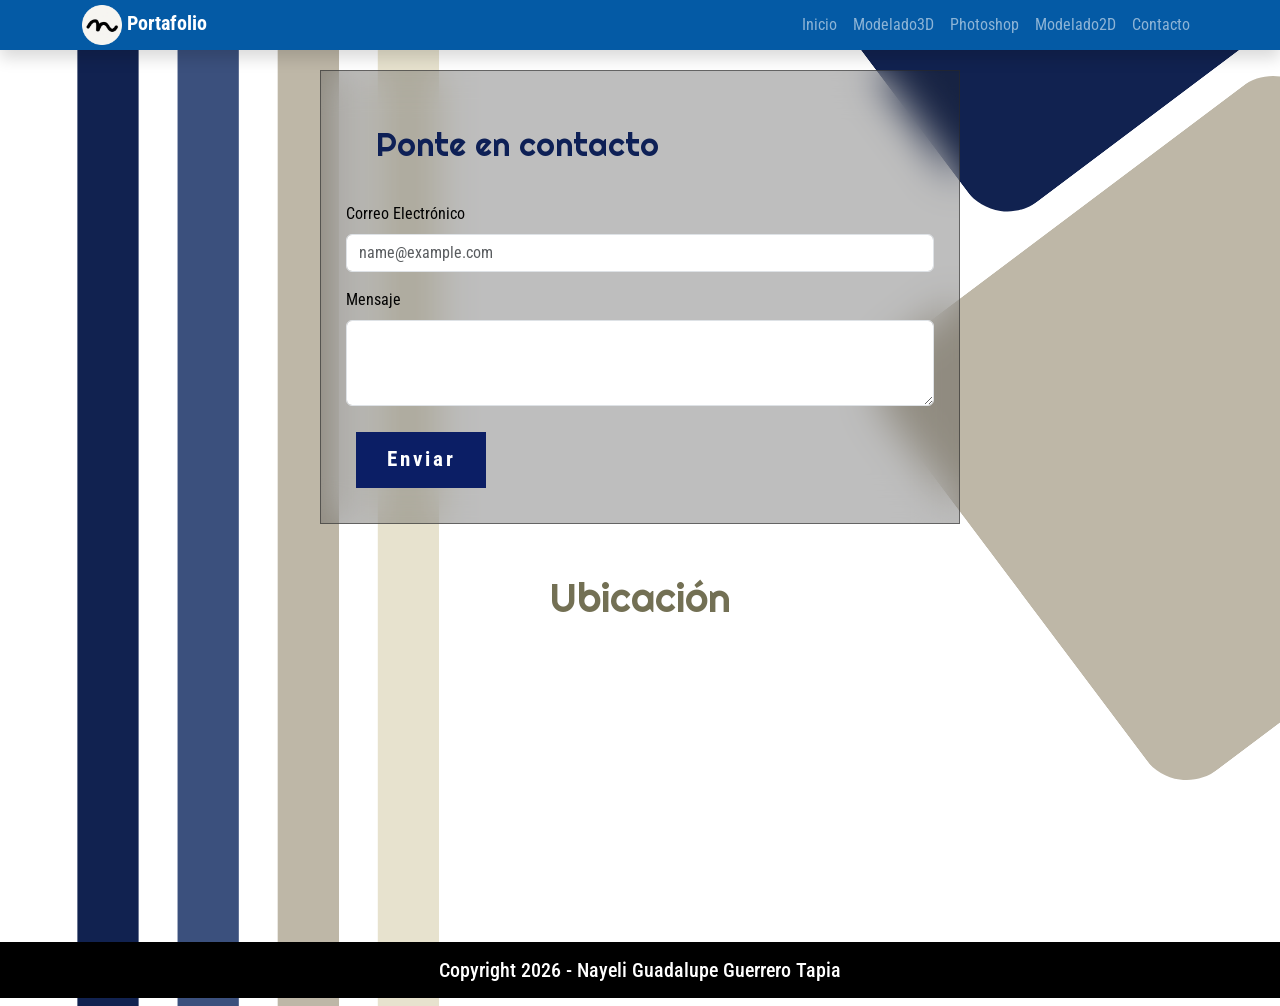
<file: contacto.html>
<!DOCTYPE html>
<html lang="es">
<head>
    <meta charset="UTF-8">
    <meta name="viewport" content="width=device-width, initial-scale=1.0">
    
    <meta name="propietario" content="Nayeli Guadalupe Guerrero Tapia">
    <meta name="descripcion" content="Portafolio personal de Nayeli Guerrero, estudiante de Entornos Virtuales y Negocios Digitales. Especialista en modelado 3D, 2D, diseño digital y desarrollo web con HTML, CSS y Bootstrap.">
    <meta name="keywords" content="portafolio, Entornos Virtuales, Negocios Digitales, Modelado 3D, Modelado 2D, Photoshop, Desarrollo Web, Bootstrap">

    <link rel="stylesheet" href="css/bootstrap.min.css">
    <link rel="stylesheet" href="css/estilos.css">
    <link rel="icon" href="iconos/favicon.ico" type="image/x-icon">
    
    <title>Contacto</title>
    
</head>
<body>
    <header class="navbar navbar-expand-lg navbar-dark py-0 fixed-top shadow">
        <nav class="container">
            <a class="navbar-brand fw-bold" href="#">
                <img src="image/Logo.png" alt="Logo" class="d-inline-block align-text-middle logotipo"> Portafolio
            </a>
            <button class="navbar-toggler" type="button" data-bs-toggle="collapse" data-bs-target="#navbarNavAltMarkup" aria-controls="navbarNavAltMarkup" aria-expanded="false" aria-label="Toggle navigation">
                <span class="navbar-toggler-icon"></span>
            </button>
            <div class="collapse navbar-collapse" id="navbarNavAltMarkup">
                <div class="navbar-nav ms-auto">
                    <a class="nav-link" href="index.html">Inicio</a>
                    <a class="nav-link" href="modelado-3d.html">Modelado3D</a>
                    <a class="nav-link" href="photoshop.html">Photoshop</a>
                    <a class="nav-link" href="modelado-2d.html">Modelado2D</a>
                    <a class="nav-link" href="#contacto">Contacto</a>
                </div>
            </div>
        </nav>
    </header>


    <section class="contenedor" id="menu_contact">
        <article id="glass">
            <h2 class="titulo" style="color: #0e2056;">Ponte en contacto</h2>
            <form action="">
                <div class="mb-3">
                    <label for="exampleFormControlInput1" class="form-label">Correo Electrónico</label>
                    <input type="email" class="form-control" id="exampleFormControlInput1" placeholder="name@example.com">
                </div>
                <div class="mb-3">
                    <label for="exampleFormControlTextarea1" class="form-label">Mensaje</label>
                    <textarea class="form-control" id="exampleFormControlTextarea1" rows="3"></textarea>
                </div>
                <button type="submit" class="boton">Enviar</button>
            </form>
        </article>
        <h1 class="titulo2" style="color: #737054;">Ubicación</h1>
        <iframe id="mapa" src="https://www.google.com/maps/embed?pb=!1m18!1m12!1m3!1d3721.9648626858198!2d-101.65726292620005!3d21.113966984849444!2m3!1f0!2f0!3f0!3m2!1i1024!2i768!4f13.1!3m3!1m2!1s0x842bbe571ff11b0d%3A0x6d9c73bfdbbd1fc8!2sPoliforum%20Le%C3%B3n!5e0!3m2!1ses-419!2smx!4v1792981226591!5m2!1ses-419!2smx" style="border:0;" allowfullscreen="" loading="lazy" referrerpolicy="strict-origin-when-cross-origin"></iframe>
        
    </section>
    



    <footer class="container-fluid bg-black text-white text-center">
        <p class="py-3 h5"> Copyright 2026 - Nayeli Guadalupe Guerrero Tapia</p>
    </footer>

    <script src="js/bootstrap.bundle.min.js "></script>

</body>
</html>
</file>
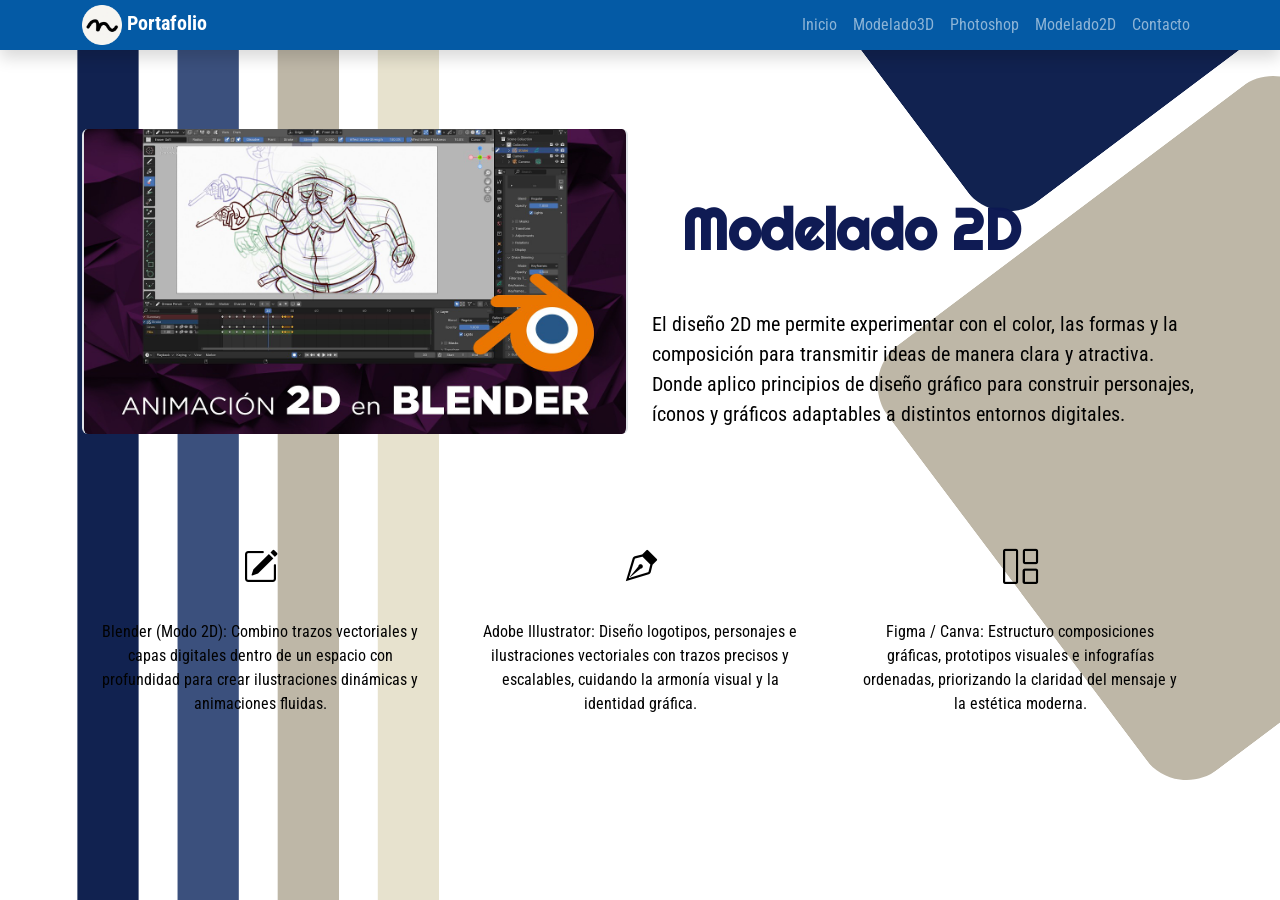
<file: modelado-2d.html>
<!DOCTYPE html>
<html lang="es">
<head>
    <meta charset="UTF-8">
    <meta name="viewport" content="width=device-width, initial-scale=1.0">

    <link rel="stylesheet" href="css/bootstrap.min.css">
    <link rel="stylesheet" href="css/estilos.css">
    <link rel="icon" href="iconos/favicon.ico" type="image/x-icon">

    <title>Modelado 2D</title>
</head>

<body>
    <header class="navbar navbar-expand-lg navbar-dark py-0 fixed-top shadow">
        <nav class="container">
            <a class="navbar-brand fw-bold" href="#">
                <img src="image/Logo.png" alt="Logo" class="d-inline-block align-text-middle logotipo"> Portafolio
            </a>
            <button class="navbar-toggler" type="button" data-bs-toggle="collapse" data-bs-target="#navbarNavAltMarkup" aria-controls="navbarNavAltMarkup" aria-expanded="false" aria-label="Toggle navigation">
                <span class="navbar-toggler-icon"></span>
            </button>
            <div class="collapse navbar-collapse" id="navbarNavAltMarkup">
                <div class="navbar-nav ms-auto">
                    <a class="nav-link" href="index.html">Inicio</a>
                    <a class="nav-link" href="modelado-3d.html">Modelado3D</a>
                    <a class="nav-link" href="photoshop.html">Photoshop</a>
                    <a class="nav-link" href="#modelado-2d">Modelado2D</a>
                    <a class="nav-link" href="contacto.html">Contacto</a>
                </div>
            </div>
        </nav>
    </header>

<!-------------------------------------------------------------------------------------------------------------------->
    
    <section id="modelado3D" class="container py-5">
        <div class="row align-items-center">
            <figure class="col-lg-6 col-md-10 offset-md-1 offset-lg-0 mb-4 mb-lg-0">
                <img src="image/Animacion2D-2.jpg" alt="imagen_Avatar" class="img-fluid border-start border-end border-2 rounded">
            </figure>
            <article class="col-lg-6 col-md-10 offset-md-1 offset-lg-0 text-center text-lg-end pt-lg-5">
                <h2 class="display-4 fw-bold text-lg-start mb-3">Modelado 2D</h2>
                <p id="parrafo" class="collapse d-lg-block text-start mt-3">
                    El diseño 2D me permite experimentar con el color, las formas y la composición para transmitir ideas de manera clara y atractiva. Donde aplico principios de diseño gráfico para construir personajes, íconos y gráficos adaptables a distintos entornos digitales.
                </p>
                <div class="text-center">
                    <a class="btn btn-primary d-lg-none mt-2" data-bs-toggle="collapse" href="#parrafo" role="button" aria-expanded="false" aria-controls="parrafo">
                        Leer más...
                    </a>
                </div>
            </article>
        </div>
    </section>

<!-------------------------------------------------------------------------------------------------------------------->

    <link rel="stylesheet" href="https://cdn.jsdelivr.net/npm/bootstrap-icons@1.11.3/font/bootstrap-icons.min.css">
    <section class="container py-5">
        <div class="row text-center g-4">
        
            <!-- Columna1 -->
            <div class="col-md-4">
                <div class="px-3">
                    <i class="bi bi-pencil-square icono-seccion"></i>
                    <p class="mt-3">
                        Blender (Modo 2D): Combino trazos vectoriales y capas digitales dentro de un espacio con profundidad para crear ilustraciones dinámicas y animaciones fluidas.
                    </p>
                </div>
            </div>

            <!-- Columna2 -->
            <div class="col-md-4">
                <div class="px-3">
                    <i class="bi bi-vector-pen icono-seccion"></i>
                    <p class="mt-3">
                        Adobe Illustrator: Diseño logotipos, personajes e ilustraciones vectoriales con trazos precisos y escalables, cuidando la armonía visual y la identidad gráfica.
                    </p>
                </div>
            </div>

            <!-- Columna3-->
            <div class="col-md-4">
                <div class="px-3">
                    <i class="bi bi-grid-1x2 icono-seccion"></i>
                    <p class="mt-3">
                        Figma / Canva: Estructuro composiciones gráficas, prototipos visuales e infografías ordenadas, priorizando la claridad del mensaje y la estética moderna.
                    </p>
                </div>
            </div>
        </div>
    </section>


    <script src="js/bootstrap.bundle.min.js "></script>
</body>
</html>
</file>
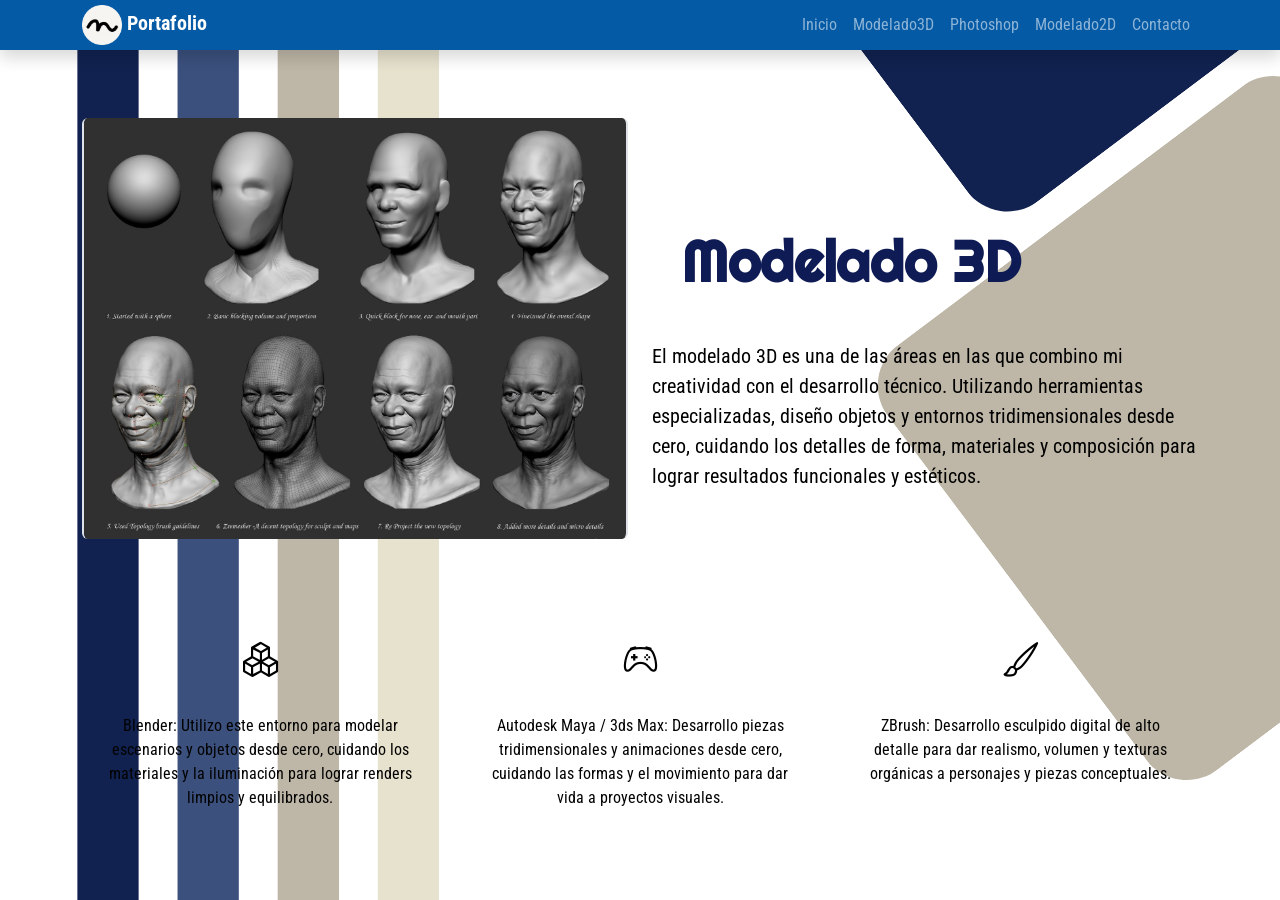
<file: modelado-3d.html>
<!DOCTYPE html>
<html lang="es">
<head>
    <meta charset="UTF-8">
    <meta name="viewport" content="width=device-width, initial-scale=1.0">

    <link rel="stylesheet" href="css/bootstrap.min.css">
    <link rel="stylesheet" href="css/estilos.css">
    <link rel="icon" href="iconos/favicon.ico" type="image/x-icon">

    <title>Modelado 3D</title>
</head>

<body>
    <header class="navbar navbar-expand-lg navbar-dark py-0 fixed-top shadow">
        <nav class="container">
            <a class="navbar-brand fw-bold" href="#">
                <img src="image/Logo.png" alt="Logo" class="d-inline-block align-text-middle logotipo"> Portafolio
            </a>
            <button class="navbar-toggler" type="button" data-bs-toggle="collapse" data-bs-target="#navbarNavAltMarkup" aria-controls="navbarNavAltMarkup" aria-expanded="false" aria-label="Toggle navigation">
                <span class="navbar-toggler-icon"></span>
            </button>
            <div class="collapse navbar-collapse" id="navbarNavAltMarkup">
                <div class="navbar-nav ms-auto">
                    <a class="nav-link" href="index.html">Inicio</a>
                    <a class="nav-link" href="#modelado-3d">Modelado3D</a>
                    <a class="nav-link" href="photoshop.html">Photoshop</a>
                    <a class="nav-link" href="modelado-2d.html">Modelado2D</a>
                    <a class="nav-link" href="contacto.html">Contacto</a>
                </div>
            </div>
        </nav>
    </header>

<!-------------------------------------------------------------------------------------------------------------------->
   
    <section id="modelado3D" class="container py-5">
        <div class="row align-items-center">
            <figure class="col-lg-6 col-md-10 offset-md-1 offset-lg-0 mb-4 mb-lg-0">
                <img src="image/Modelado3D.jpg" alt="imagen_Avatar" class="img-fluid border-start border-end border-2 rounded">
            </figure>
            <article class="col-lg-6 col-md-10 offset-md-1 offset-lg-0 text-center text-lg-end pt-lg-5">
                <h2 class="display-4 fw-bold text-lg-start mb-3">Modelado 3D</h2>
                <p id="parrafo" class="collapse d-lg-block text-start mt-3">
                    El modelado 3D es una de las áreas en las que combino mi creatividad con el desarrollo técnico. Utilizando herramientas especializadas, diseño objetos y entornos tridimensionales desde cero, cuidando los detalles de forma, materiales y composición para lograr resultados funcionales y estéticos.
                </p>
                <div class="text-center">
                    <a class="btn btn-primary d-lg-none mt-2" data-bs-toggle="collapse" href="#parrafo" role="button" aria-expanded="false" aria-controls="parrafo">
                        Leer más...
                    </a>
                </div>
            </article>
        </div>
    </section>

<!-------------------------------------------------------------------------------------------------------------------->

    <link rel="stylesheet" href="https://cdn.jsdelivr.net/npm/bootstrap-icons@1.11.3/font/bootstrap-icons.min.css">
    <section class="container py-5">
        <div class="row text-center g-4">
        
            <!-- Columna1 -->
            <div class="col-md-4">
                <div class="px-3">
                    <i class="bi bi-boxes icono-seccion"></i>
                    <p class="mt-3">
                        Blender: Utilizo este entorno para modelar escenarios y objetos desde cero, cuidando los materiales y la iluminación para lograr renders limpios y equilibrados.
                    </div>
            </div>

            <!-- Columna2 -->
            <div class="col-md-4">
                <div class="px-3">
                    <i class="bi bi-controller icono-seccion"></i>
                    <p class="mt-3">
                        Autodesk Maya / 3ds Max: Desarrollo piezas tridimensionales y animaciones desde cero, cuidando las formas y el movimiento para dar vida a proyectos visuales.
                    </p>
                </div>
            </div>

            <!-- Columna3-->
            <div class="col-md-4">
                <div class="px-3">
                    <i class="bi bi-brush icono-seccion"></i>
                    <p class="mt-3">
                        ZBrush: Desarrollo esculpido digital de alto detalle para dar realismo, volumen y texturas orgánicas a personajes y piezas conceptuales.
                    </p>
                </div>
            </div>
        </div>
    </section>






    <script src="js/bootstrap.bundle.min.js "></script>

</body>
</html>
</file>
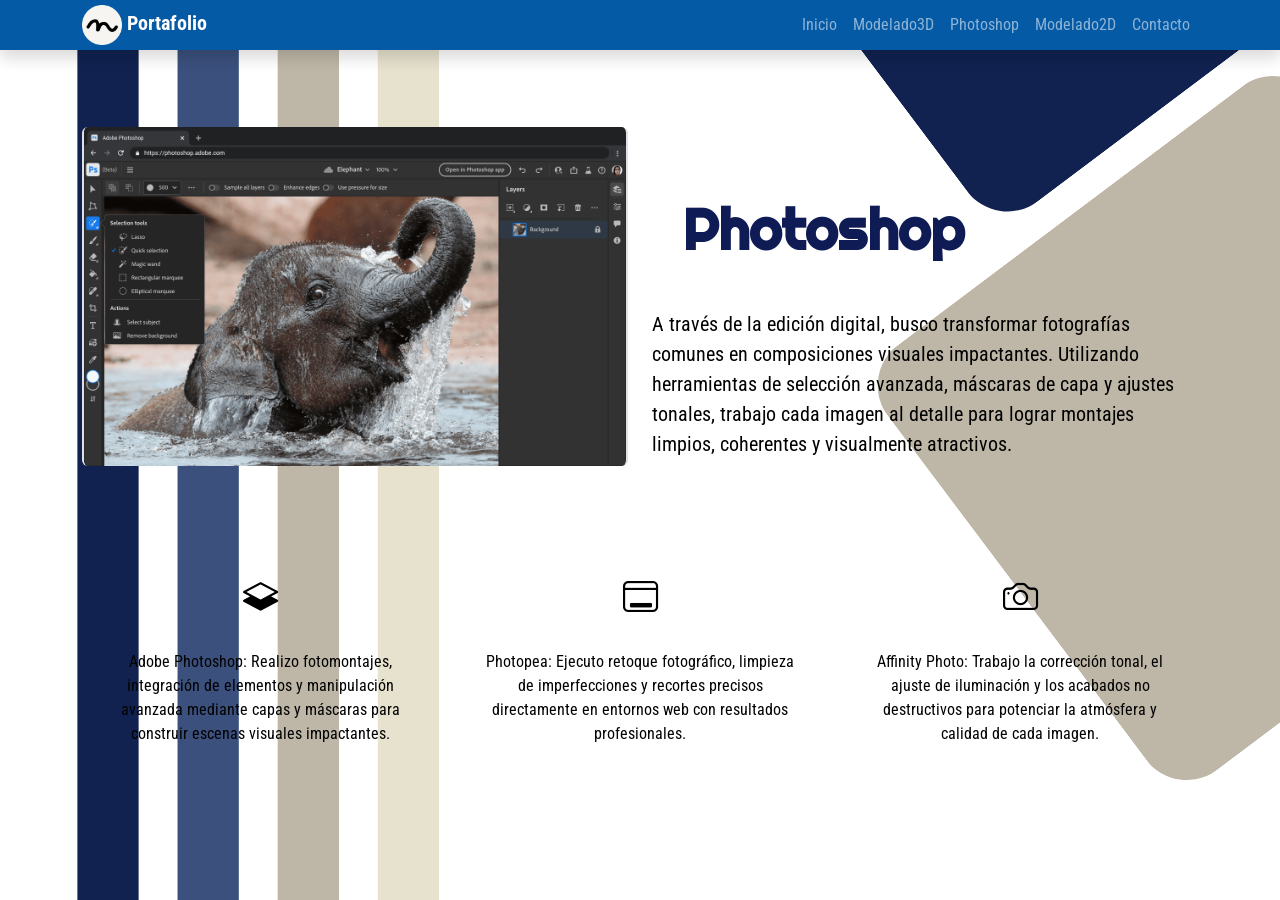
<file: photoshop.html>
<!DOCTYPE html>
<html lang="es">
<head>
    <meta charset="UTF-8">
    <meta name="viewport" content="width=device-width, initial-scale=1.0">

    <link rel="stylesheet" href="css/bootstrap.min.css">
    <link rel="stylesheet" href="css/estilos.css">
    <link rel="icon" href="iconos/favicon.ico" type="image/x-icon">

    <title>Photoshop</title>
</head>

<body>
    <header class="navbar navbar-expand-lg navbar-dark py-0 fixed-top shadow">
        <nav class="container">
            <a class="navbar-brand fw-bold" href="#">
                <img src="image/Logo.png" alt="Logo" class="d-inline-block align-text-middle logotipo"> Portafolio
            </a>
            <button class="navbar-toggler" type="button" data-bs-toggle="collapse" data-bs-target="#navbarNavAltMarkup" aria-controls="navbarNavAltMarkup" aria-expanded="false" aria-label="Toggle navigation">
                <span class="navbar-toggler-icon"></span>
            </button>
            <div class="collapse navbar-collapse" id="navbarNavAltMarkup">
                <div class="navbar-nav ms-auto">
                    <a class="nav-link" href="index.html">Inicio</a>
                    <a class="nav-link" href="modelado-3d.html">Modelado3D</a>
                    <a class="nav-link" href="#Photoshop">Photoshop</a>
                    <a class="nav-link" href="modelado-2d.html">Modelado2D</a>
                    <a class="nav-link" href="contacto.html">Contacto</a>
                </div>
            </div>
        </nav>
    </header>

<!-------------------------------------------------------------------------------------------------------------------->
    
    <section id="modelado3D" class="container py-5">
        <div class="row align-items-center">
            <figure class="col-lg-6 col-md-10 offset-md-1 offset-lg-0 mb-4 mb-lg-0">
                <img src="image/Photoshop-2.png" alt="imagen_Avatar" class="img-fluid border-start border-end border-2 rounded">
            </figure>
            <article class="col-lg-6 col-md-10 offset-md-1 offset-lg-0 text-center text-lg-end pt-lg-5">
                <h2 class="display-4 fw-bold text-lg-start mb-3">Photoshop</h2>
                <p id="parrafo" class="collapse d-lg-block text-start mt-3">
                    A través de la edición digital, busco transformar fotografías comunes en composiciones visuales impactantes. Utilizando herramientas de selección avanzada, máscaras de capa y ajustes tonales, trabajo cada imagen al detalle para lograr montajes limpios, coherentes y visualmente atractivos.
                </p>
                <div class="text-center">
                    <a class="btn btn-primary d-lg-none mt-2" data-bs-toggle="collapse" href="#parrafo" role="button" aria-expanded="false" aria-controls="parrafo">
                        Leer más...
                    </a>
                </div>
            </article>
        </div>
    </section>

<!-------------------------------------------------------------------------------------------------------------------->

    <link rel="stylesheet" href="https://cdn.jsdelivr.net/npm/bootstrap-icons@1.11.3/font/bootstrap-icons.min.css">
    <section class="container py-5">
        <div class="row text-center g-4">
        
            <!-- Columna1 -->
            <div class="col-md-4">
                <div class="px-3">
                    <i class="bi bi-layers-half icono-seccion"></i>
                    <p class="mt-3">
                        Adobe Photoshop: Realizo fotomontajes, integración de elementos y manipulación avanzada mediante capas y máscaras para construir escenas visuales impactantes.
                    </p>
                </div>
            </div>

            <!-- Columna2 -->
            <div class="col-md-4">
                <div class="px-3">
                    <i class="bi bi-window-desktop icono-seccion"></i>
                    <p class="mt-3">
                        Photopea: Ejecuto retoque fotográfico, limpieza de imperfecciones y recortes precisos directamente en entornos web con resultados profesionales.
                    </p>
                </div>
            </div>

            <!-- Columna3-->
            <div class="col-md-4">
                <div class="px-3">
                    <i class="bi bi-camera icono-seccion"></i>
                    <p class="mt-3">
                        Affinity Photo: Trabajo la corrección tonal, el ajuste de iluminación y los acabados no destructivos para potenciar la atmósfera y calidad de cada imagen.
                    </p>
                </div>
            </div>
        </div>
    </section>




    <script src="js/bootstrap.bundle.min.js "></script>
</body>
</html>
</file>
<file: css/estilos.css>
@import url('https://fonts.googleapis.com/css2?family=Righteous&display=swap');
@import url('https://fonts.googleapis.com/css2?family=Righteous&family=Roboto+Condensed:ital,wght@0,100..900;1,100..900&display=swap');

@font-face{
    font-family: "Righteous";
    src: url(../font/Righteous-Regular.ttf);
}

@font-face{
    font-family: "Roboto";
    src: url(../font/RobotoCondensed-VariableFont_wght.ttf);
}

* {
    margin: 0;
    padding: 0;
    box-sizing: border-box;
}

body{
    background: url(../image/Fondo.png) no-repeat;
    color: #020202;
    font-family: Roboto, cursive;
    text-align: justify;
    width: 100%;
    padding-top: 70px;
}

header{
    background-color: rgb(4, 90, 165);
}

.logotipo{
    width: 40px;
    height: 40px;
    object-fit: cover;       
}

h2{
    padding: 30px;
    font-family: Righteous, cursive;
    color: #0c1852fc;
}

#parrafo{
    font-size: 20px;
}

.nav-lin{
    color: rgba(245, 245, 247, 0.929);
}

.nav-link:hover{
    color: rgb(1, 22, 64);
}

.card:hover{
    box-shadow: 0px 0px 5px #000;
}

.card-img-top{
    height: 180px;
}

h1{
    font-family:Righteous, cursive;
    color: #1d4d74;
}

#proyectos{
    background-color: #080647;
    text-align: center;
    padding: 1rem 1rem;
}

.multimedios{
    height: auto;
    vertical-align: middle;
}

#promo{
    width: 100%;
    height: 180px;
}

#glass{
    width: 50%;
    margin: 0 auto;
    background-color: rgba(41, 40, 40, 0.3);
    border: 1px solid rgba(41, 40, 40, 0.6);
    padding: 25px;
    backdrop-filter: blur(20px);
}

button{
    width: 90%;
    margin: 10px;
    border:none;
    padding: 12px;
    color: #0b1e65;
    font-size: 1.3rem;
}

button:focus{
    outline: 0px;
    color: #fff;
    background-color: #0b1e65;
}

button[type="submit"]{
    font-family: Roboto, cursive;
    color: #fff;
    background-color: #0b1e65;
    font-weight: bold;
    letter-spacing: 3px;
    width: 130px;
}

button[type="submit"]:hover{
    background-color: #fff;
    color: #0b1e65;
    cursor: pointer;
}

.titulo2{
    font-family: Righteous, cursive;
    margin-left: 43%;
    padding-top: 50px;
}

#mapa{
    margin-top: 5px;
    width: 100%;
    height: 300px;
}

.icono-seccion{
  font-size: 2.2rem;  
  color: #000000;
  display: inline-block;
  margin-bottom: 10px;
}

.img-carrusel{
  height: 450px;              
  width: 100%;
  object-fit: contain;
  background-color: #f8f9fa;
}

.fondo-subtitulo{
  background-color: rgba(0, 0, 0, 0.6);
  border-radius: 10px;
  padding: 15px 20px;
}
</file>
